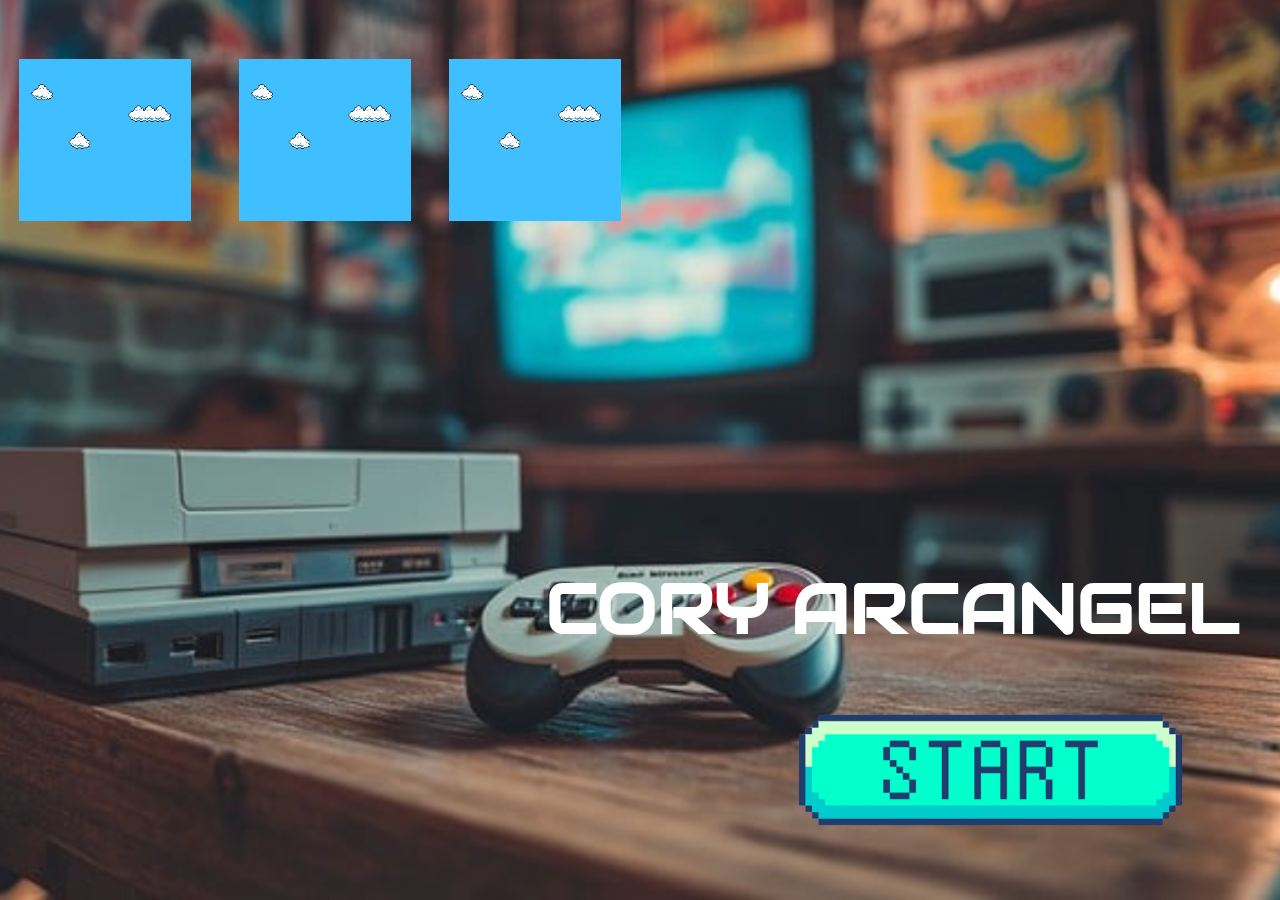
<file: index.html>
<html lang="en">
<head>
    <meta charset="UTF-8">
    <meta name="viewport" content="width=device-width, initial-scale=1.0">
    <title>Cory Arcangel</title>

    <link rel="stylesheet" href="styles.css">

</head>
<body class="index-page">

    <!-- This is the NEXT LEVEL feature I added to my site. It's done in the css, but I wanted the gif to float on the home page and simulate the movement of game elements. It took a while and some research before I actually got it, but I'm glad with how it turned out overall-->

    <div class="cloud-gif" id="cloud-gif-1">
        <img src="images/Super_Mario_Clouds.gif" alt="super mario clouds gif">
    </div>

    <div class="cloud-gif" id="cloud-gif-2">
        <img src="images/Super_Mario_Clouds.gif" alt="super mario clouds gif">
    </div>
    
    <div class="cloud-gif" id="cloud-gif-3">
        <img src="images/Super_Mario_Clouds.gif" alt="super mario clouds gif">
    </div>

    <h1 class="h1-index">CORY ARCANGEL</h1>

    <a href="artist-bio.html" class="start-button">
        <img src="images/clear-arcangel-start-btn.png" alt="retro pixel game-start button" width="500px">
    </a>

</body>
</html>
</file>
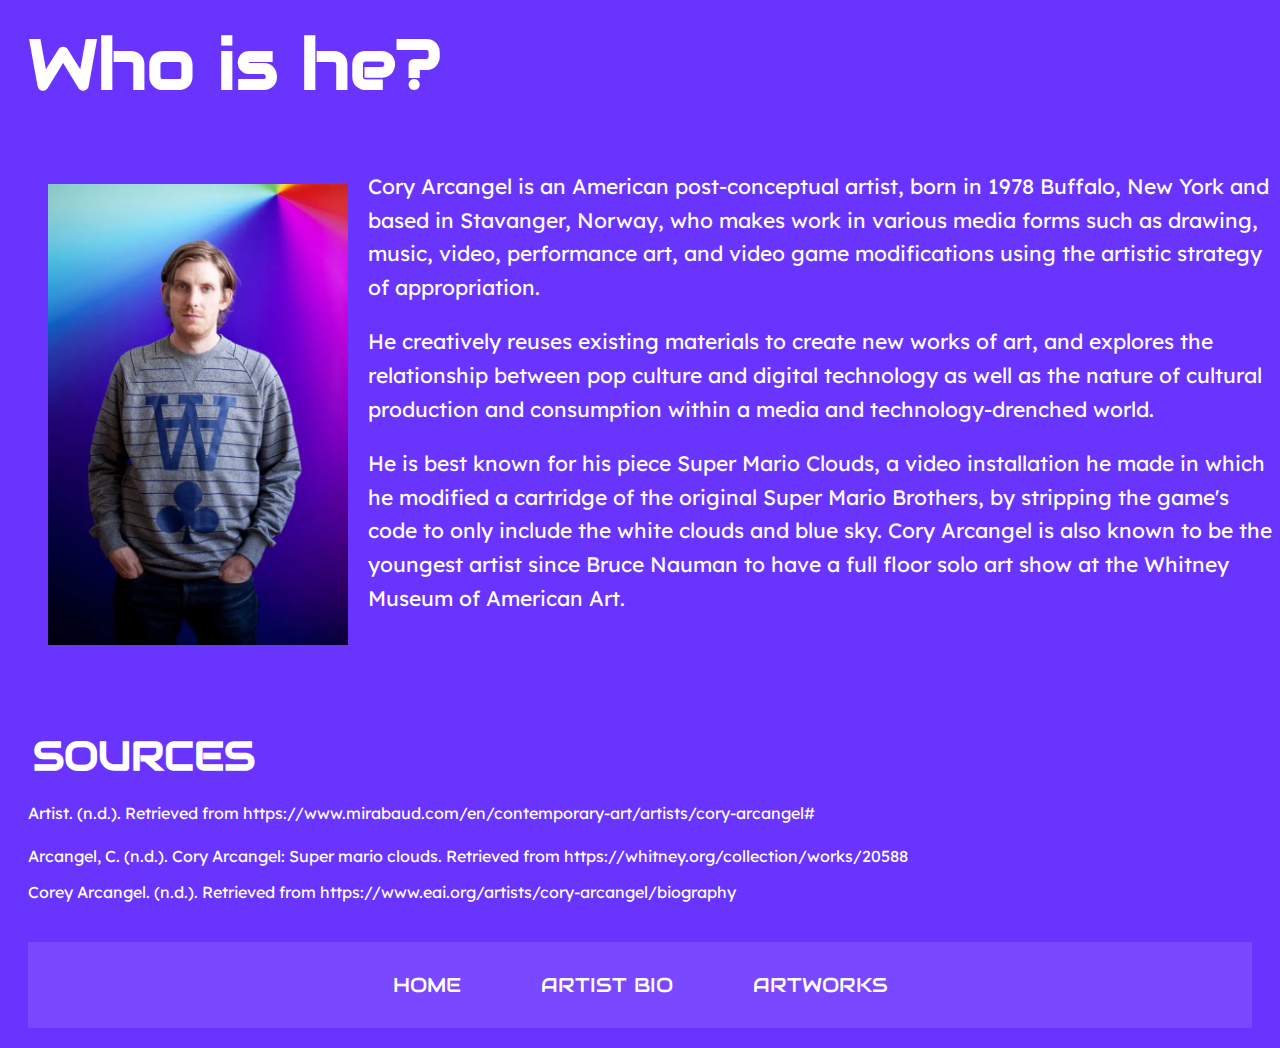
<file: artist-bio.html>
<html lang="en">
<head>
    <meta charset="UTF-8">
    <meta name="viewport" content="width=device-width, initial-scale=1.0">
    <title>Document</title>

        <link rel="stylesheet" href="styles.css">

</head>
<body class="bodyartist-bio-page">

    <h1 class="page-header">Who is he?</h1>

    <div class="artist-bio-layout">
        <img src="images/cory-arcangel-img.png" width="300px" alt="image of Cory Arcangel" class="artist-image-bio">
        
        <div class="bio-text-container">
            <p class="bio-paragraph">Cory Arcangel is an American post-conceptual artist, born in 1978 Buffalo, New York and based in Stavanger, Norway, who makes work in various media forms such as drawing, music, video, performance art, and video game modifications using the artistic strategy of appropriation.</p>
            
            <p class="bio-paragraph">He creatively reuses existing materials to create new works of art, and explores the relationship between pop culture and digital technology as well as the nature of cultural production and consumption within a media and technology-drenched world.</p>
            
            <p class="bio-paragraph">He is best known for his piece Super Mario Clouds, a video installation he made in which he modified a cartridge of the original Super Mario Brothers, by stripping the game's code to only include the white clouds and blue sky. Cory Arcangel is also known to be the youngest artist since Bruce Nauman to have a full floor solo art show at the Whitney Museum of American Art.</p>
        </div>
    </div>

    <div class="sources-container">
        <h2 class="sources-title">SOURCES</h2>
        <p class="sources-paragraph">Artist. (n.d.). Retrieved from <a href="https://www.mirabaud.com/en/contemporary-art/artists/artist/cory-arcangel#">https://www.mirabaud.com/en/contemporary-art/artists/cory-arcangel#</a></p>
        <p class="sources-paragraph2">Arcangel, C. (n.d.). Cory Arcangel: Super mario clouds. Retrieved from <a href="https://whitney.org/collection/works/20588">https://whitney.org/collection/works/20588</a></p>
        <p class="sources-paragraph3">Corey Arcangel. (n.d.). Retrieved from <a href="https://www.eai.org/artists/cory-arcangel/biography">https://www.eai.org/artists/cory-arcangel/biography</a></p>
    </div>
    
    <div class="nav-bar">
        <a href="index.html">HOME</a>
        <a href="artist-bio.html">ARTIST BIO</a>
        <a href="artworks.html">ARTWORKS</a>
    </div>
    
</body>
</html>
</file>
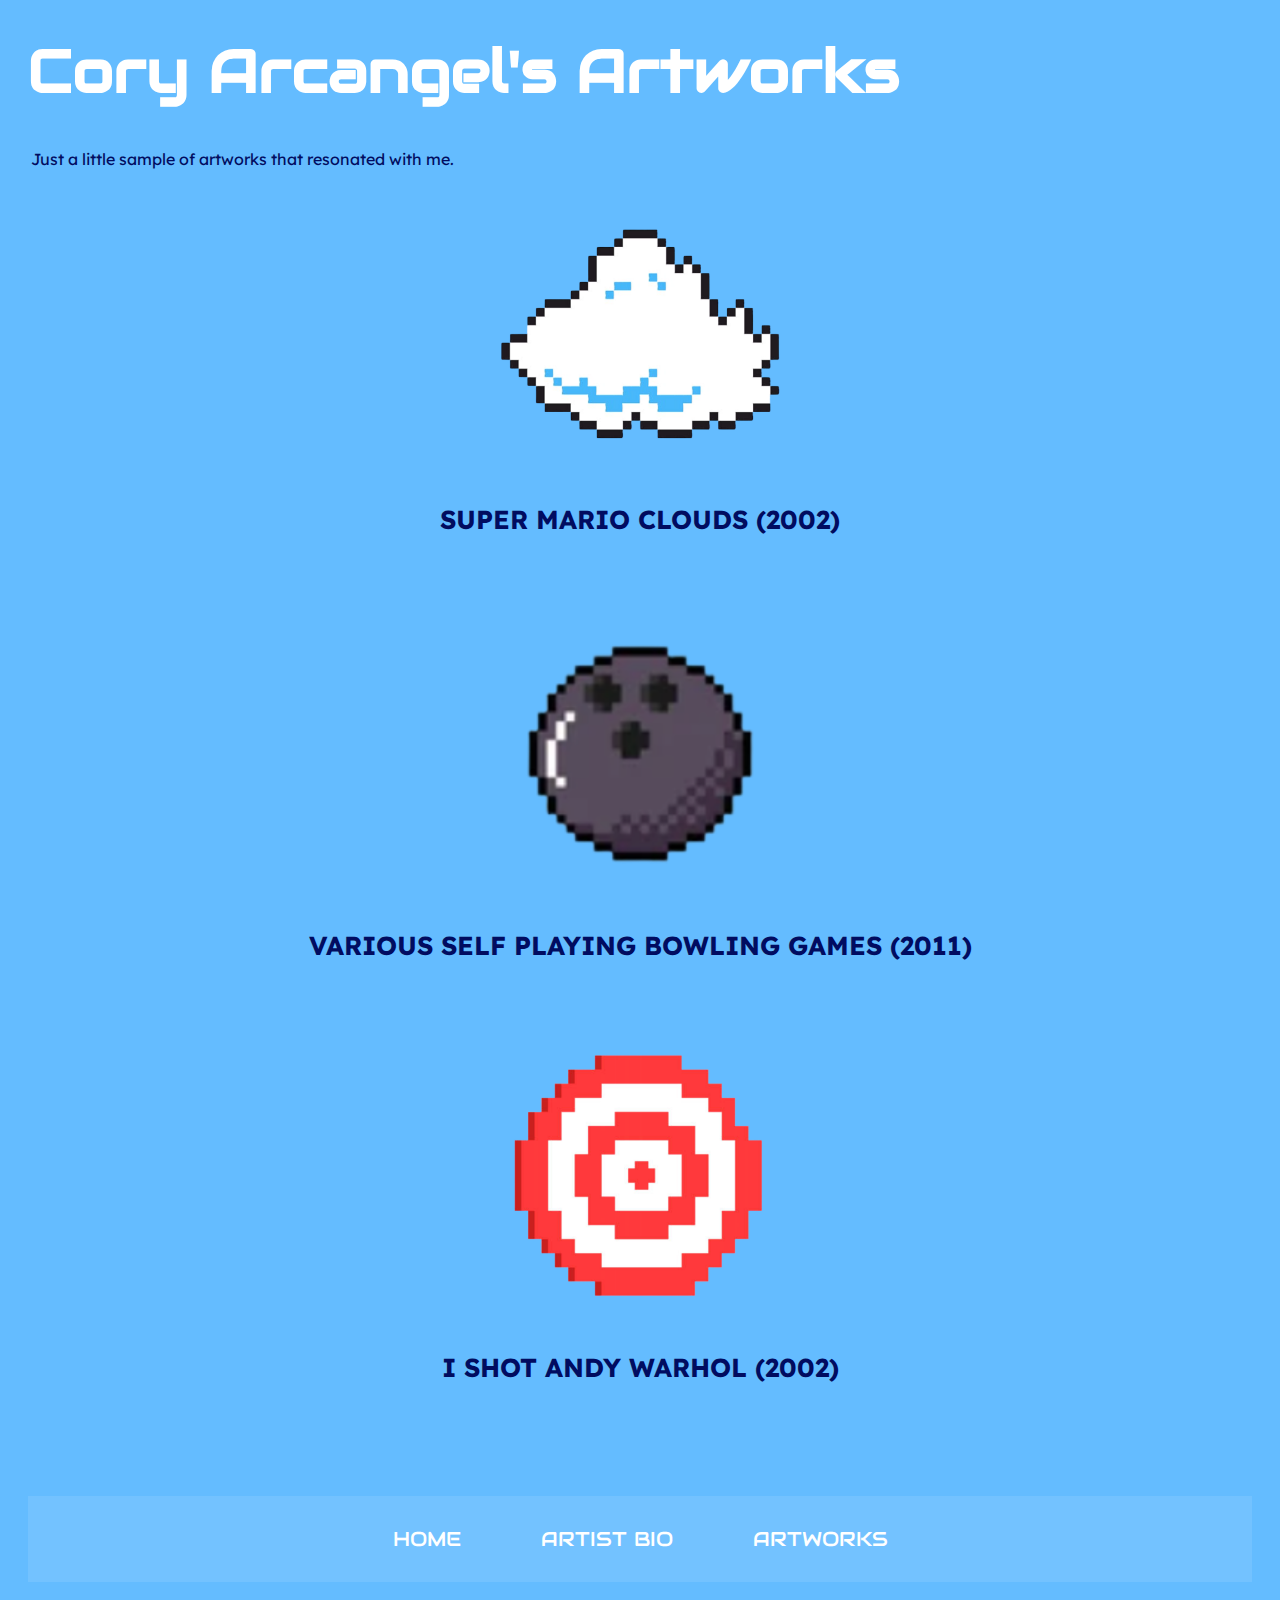
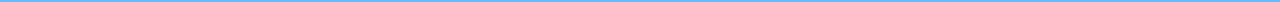
<file: artworks.html>
<html lang="en">
<head>
    <meta charset="UTF-8">
    <meta name="viewport" content="width=device-width, initial-scale=1.0">
    <title>Document</title>

    <link rel="stylesheet" href="styles.css">
    
</head>
<body class="bodyartworks-page">

<h1 class="artwork-titles">Cory Arcangel's Artworks</h1>
<p class="artwork-blip">Just a little sample of artworks that resonated with me.</p>

    <div class="artwork-symbol">
        <a href="mario-bros-clouds.html">
            <img src="images/mario-cloud-bkb.png" alt="retro pixel mario cloud" width="300px">
        </a>
        <br>
    </div>
    <h1 class="artwork-title">SUPER MARIO CLOUDS (2002)</h1>
    <br>
    <br>
    <br>
    <div class="artwork-symbol">
        <a href="bowling.html">
            <img src="images/bowling-ball-bkb.png" alt="retro pixel bowling ball" width="305px" class="artwork-symbol">
        </a>
    </div>

    <h1 class="artwork-title">VARIOUS SELF PLAYING BOWLING GAMES (2011)</h1>
    <br>
    <br>
    <br>
    <div class="artwork-symbol">
        <a href="shot-warhol.html">
            <img src="images/Design Web icons (1).png" alt="retro pixel target" width="300px" class="artwork-symbol">
        </a>
    </div>

    <h1 class="artwork-title">I SHOT ANDY WARHOL (2002)</h1>
    <br>
    <br>
    <br>
    <div class="nav-bar">
        <a href="index.html">HOME</a>
        <a href="artist-bio.html">ARTIST BIO</a>
        <a href="artworks.html">ARTWORKS</a>
    </div>
    
</body>
</html>
</file>
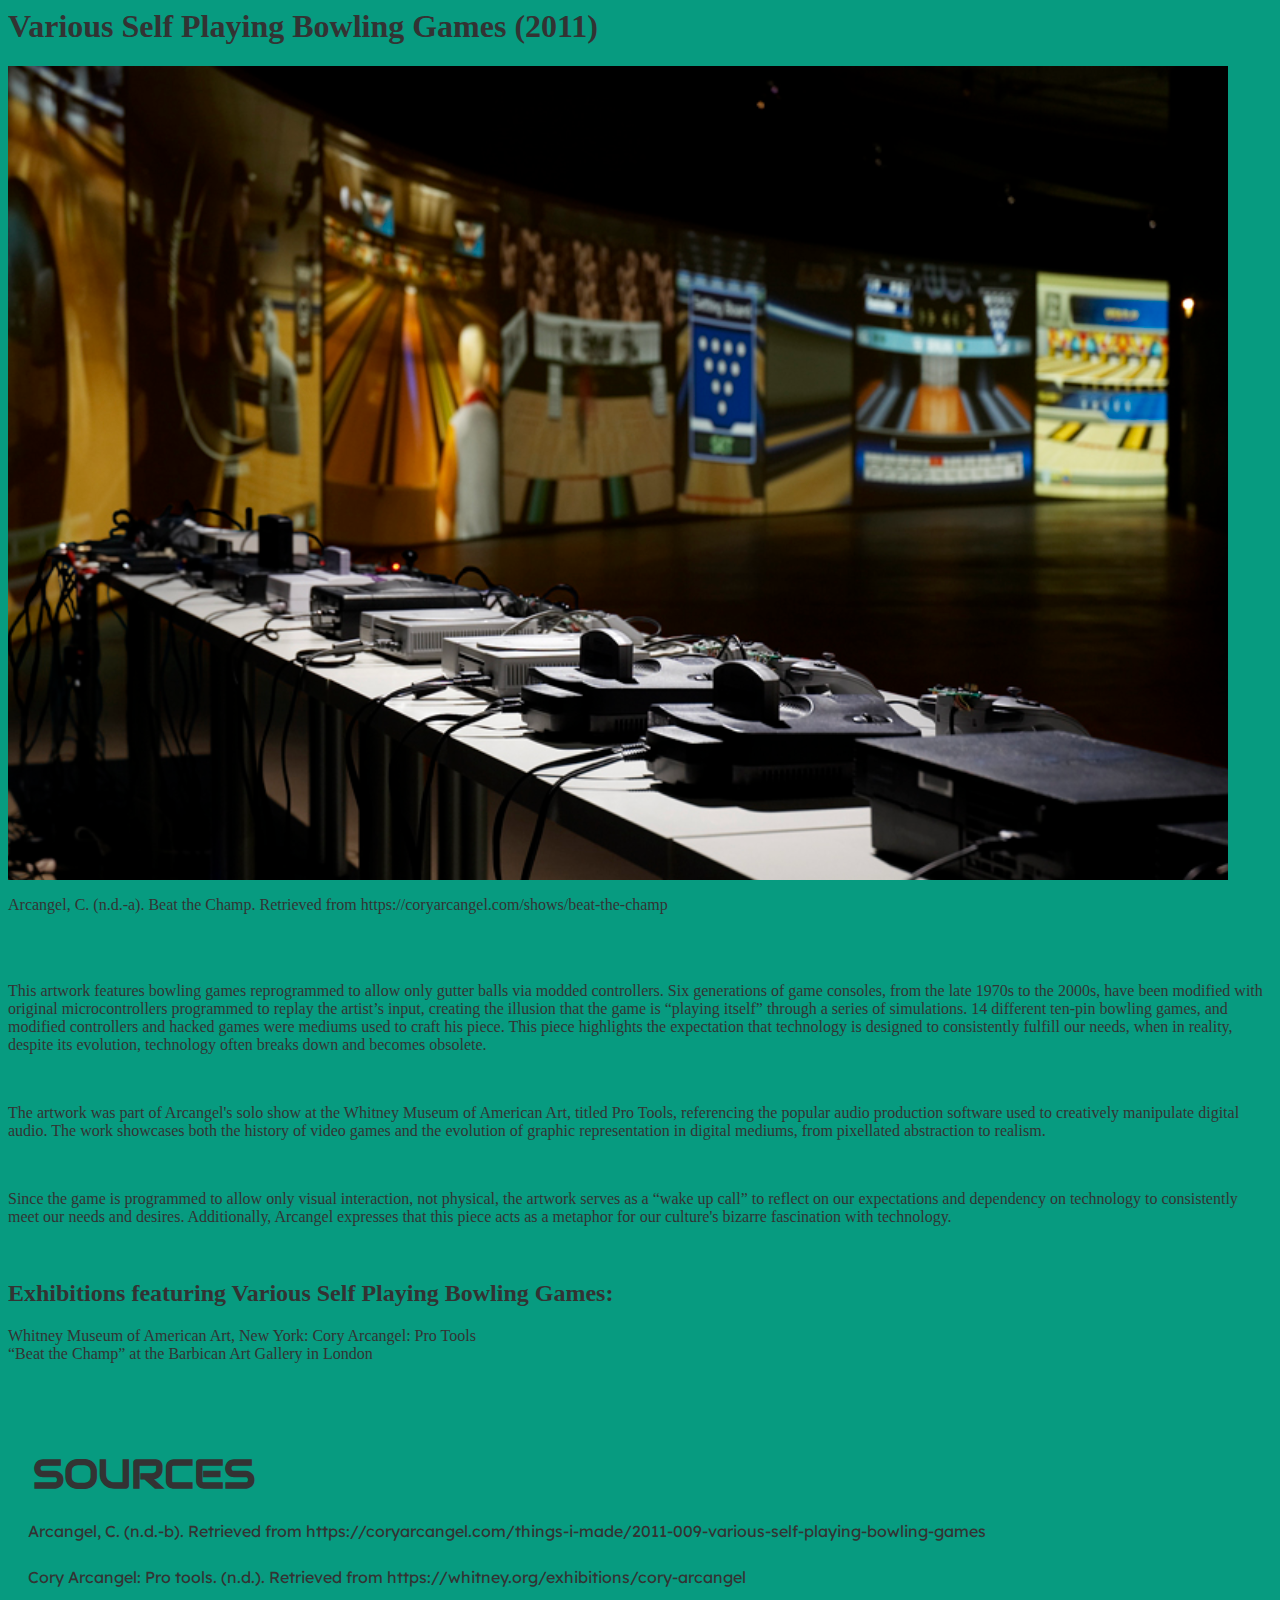
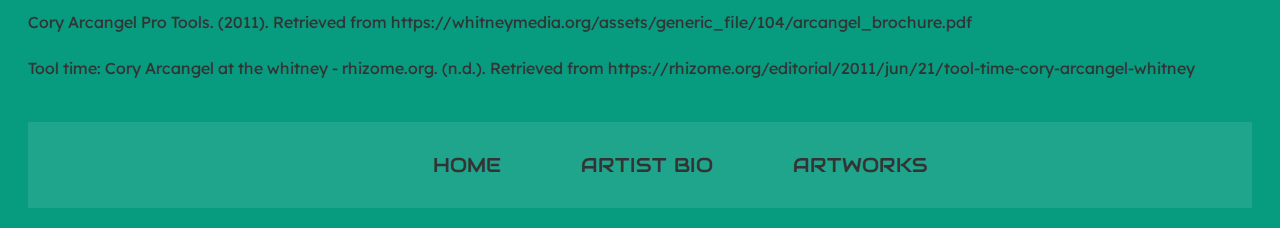
<file: bowling.html>
<html lang="en">
<head>
    <meta charset="UTF-8">
    <meta name="viewport" content="width=device-width, initial-scale=1.0">
    <title>Document</title>

        <link rel="stylesheet" href="styles.css">

</head>
<body class="bodybowling-page">
    <h1>Various Self Playing Bowling Games (2011)</h1>
    <img src="images/bowling-art-img.png" alt="bowling game projections with controllers">
    <p>Arcangel, C. (n.d.-a). Beat the Champ. Retrieved from https://coryarcangel.com/shows/beat-the-champ</p>
    <br>
    <br>
    <p>This artwork features bowling games reprogrammed to allow only gutter balls via modded controllers. Six generations of game consoles, from the late 1970s to the 2000s, have been modified with original microcontrollers programmed to replay the artist’s input, creating the illusion that the game is “playing itself” through a series of simulations. 14 different ten-pin bowling games, and modified controllers and hacked games were mediums used to craft his piece. This piece highlights the expectation that technology is designed to consistently fulfill our needs, when in reality, despite its evolution, technology often breaks down and becomes obsolete.</p>
    <br>
    <p>The artwork was part of Arcangel's solo show at the Whitney Museum of American Art, titled Pro Tools, referencing the popular audio production software used to creatively manipulate digital audio. The work showcases both the history of video games and the evolution of graphic representation in digital mediums, from pixellated abstraction to realism.</p>
    <br>
    <p>Since the game is programmed to allow only visual interaction, not physical, the artwork serves as a “wake up call” to reflect on our expectations and dependency on technology to consistently meet our needs and desires. Additionally, Arcangel expresses that this piece acts as a metaphor for our culture's bizarre fascination with technology.</p>
    <br>

    <h2>Exhibitions featuring Various Self Playing Bowling Games:</h2>
    <a href="https://whitney.org/exhibitions/cory-arcangel">Whitney Museum of American Art, New York: Cory Arcangel: Pro Tools</a>
    <br>
    <a href="https://www.barbican.org.uk/whats-on/2011/event/cory-arcangel-beat-the-champ">“Beat the Champ” at the Barbican Art Gallery in London</a>   
    <br>
   
    <div class="sources-container">
        <h2 class="sources-title">SOURCES</h2>
        <p class="sources-paragraph">Arcangel, C. (n.d.-b). Retrieved from <a href="https://coryarcangel.com/things-i-made/2011-009-various-self-playing-bowling-games">https://coryarcangel.com/things-i-made/2011-009-various-self-playing-bowling-games</a></p>
        <p class="sources-paragraph">Cory Arcangel: Pro tools. (n.d.). Retrieved from <a href="https://whitney.org/exhibitions/cory-arcangel">https://whitney.org/exhibitions/cory-arcangel</a></p>
        <p class="sources-paragraph">Cory Arcangel Pro Tools. (2011). Retrieved from <a href="https://whitneymedia.org/assets/generic_file/104/arcangel_brochure.pdf">https://whitneymedia.org/assets/generic_file/104/arcangel_brochure.pdf</a></p>
        <p class="sources-paragraph">Tool time: Cory Arcangel at the whitney - rhizome.org. (n.d.). Retrieved from <a href="https://rhizome.org/editorial/2011/jun/21/tool-time-cory-arcangel-whitney">https://rhizome.org/editorial/2011/jun/21/tool-time-cory-arcangel-whitney</p>
    </div>   

    <div class="nav-bar">
        <a href="index.html">HOME</a>
        <a href="artist-bio.html">ARTIST BIO</a>
        <a href="artworks.html">ARTWORKS</a>
    </div>


</body>
</html>
</file>
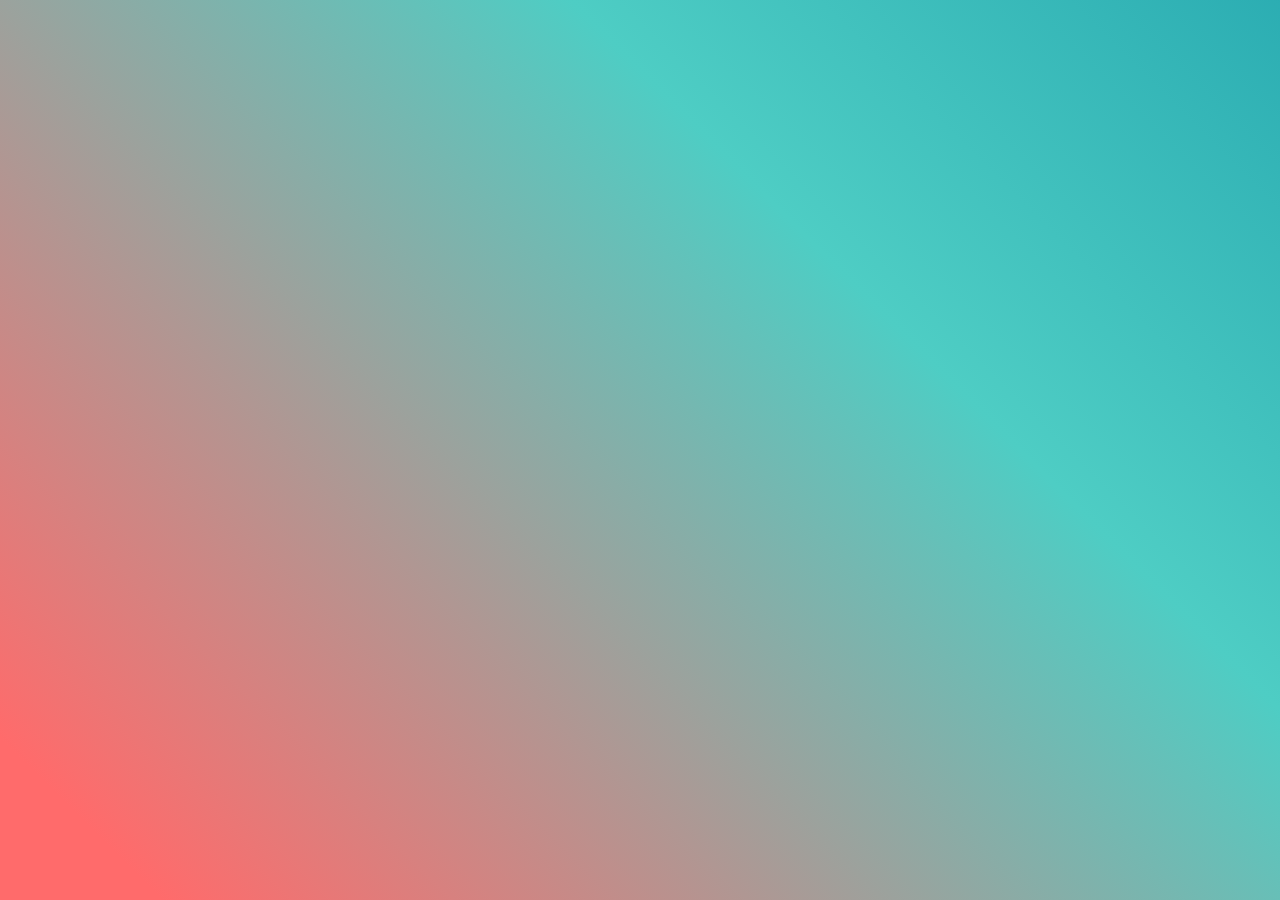
<file: exper.html>
<html lang="en">
<head>
    <meta charset="UTF-8">
    <meta name="viewport" content="width=device-width, initial-scale=1.0">
    <title>Document</title>
    <style>
        body {
            margin: 0;
            padding: 0;
            height: 100vh;
            background: linear-gradient(45deg, #ff6b6b 30%, #4ecdc4 50%, #0f93a4 70%, #0c0fa4 100%);
            background-size: 300% 300%;
            animation: gradientShift 20s ease infinite;
        }

        @keyframes gradientShift {
            0% {
                background-position: 0% 50%;
            }
            50% {
                background-position: 100% 50%;
            }
            100% {
                background-position: 0% 50%;
            }
        }

    </style>

</head>
<body>
    
</body>
</html>
</file>
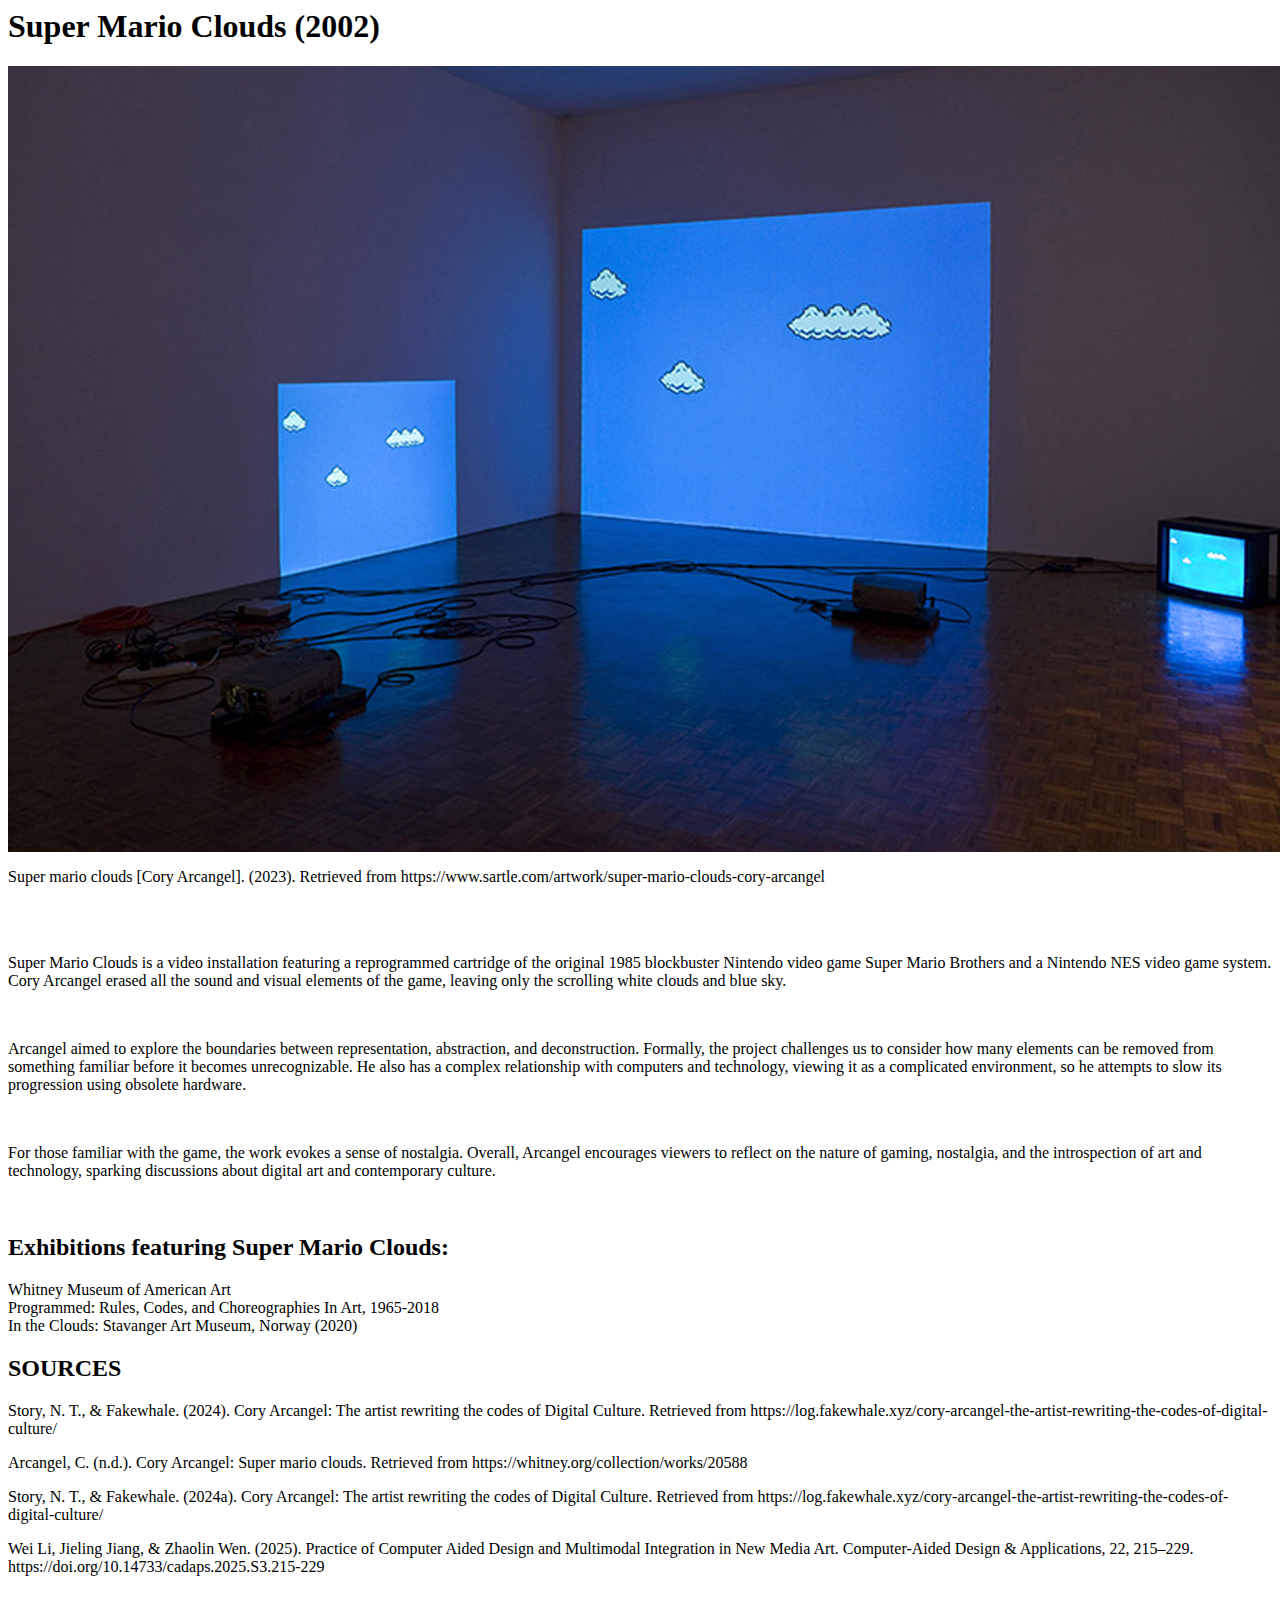
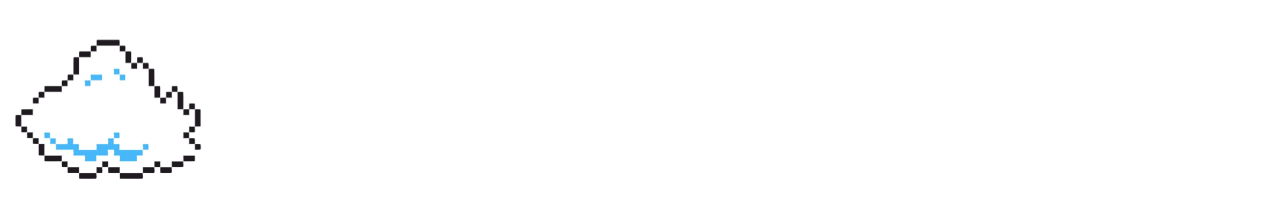
<file: mario-bros-clouds.html>
<html lang="en">
<head>
    <meta charset="UTF-8">
    <meta name="viewport" content="width=device-width, initial-scale=1.0">
    <title>Document</title>

        <link rel="stylesheet" href="styles.css">

</head>
<body>
    <h1>Super Mario Clouds (2002)</h1>
    <img src="images/mario-cloud-img.png" alt="blue sky with Mario Bros. clouds moving across the screen">
    <p>Super mario clouds [Cory Arcangel]. (2023). Retrieved from https://www.sartle.com/artwork/super-mario-clouds-cory-arcangel</p>
    <br>
    <br>
    <p>Super Mario Clouds is a video installation featuring a reprogrammed cartridge of the original 1985 blockbuster Nintendo video game Super Mario Brothers and a Nintendo NES video game system. Cory Arcangel erased all the sound and visual elements of the game, leaving only the scrolling white clouds and blue sky.</p>
    <br>
    <p>Arcangel aimed to explore the boundaries between representation, abstraction, and deconstruction. Formally, the project challenges us to consider how many elements can be removed from something familiar before it becomes unrecognizable. He also has a complex relationship with computers and technology, viewing it as a complicated environment, so he attempts to slow its progression using obsolete hardware.</p>
    <br>
    <p>For those familiar with the game, the work evokes a sense of nostalgia. Overall, Arcangel encourages viewers to reflect on the nature of gaming, nostalgia, and the introspection of art and technology, sparking discussions about digital art and contemporary culture.</p>
    <br>

    <h2>Exhibitions featuring Super Mario Clouds:</h2>
    <a href="https://whitney.org/collection/works/20588">Whitney Museum of American Art</a>
    <br>
    <a href="https://whitney.org/exhibitions/programmed/art">Programmed: Rules, Codes, and Choreographies In Art, 1965-2018</a>   
    <br>
    <a href="https://greenenaftaligallery.com/news/artist-talk-cory-arcangel">In the Clouds: Stavanger Art Museum, Norway (2020)</a>


    <h2 class="sources">SOURCES</h2>
    <p>Story, N. T., & Fakewhale. (2024). Cory Arcangel: The artist rewriting the codes of Digital Culture. Retrieved from https://log.fakewhale.xyz/cory-arcangel-the-artist-rewriting-the-codes-of-digital-culture/</p>
    <p>Arcangel, C. (n.d.). Cory Arcangel: Super mario clouds. Retrieved from https://whitney.org/collection/works/20588</p>
    <p>Story, N. T., & Fakewhale. (2024a). Cory Arcangel: The artist rewriting the codes of Digital Culture. Retrieved from https://log.fakewhale.xyz/cory-arcangel-the-artist-rewriting-the-codes-of-digital-culture/</p>
    <p>Wei Li, Jieling Jiang, & Zhaolin Wen. (2025). Practice of Computer Aided Design and Multimodal Integration in New Media Art. Computer-Aided Design & Applications, 22, 215–229. https://doi.org/10.14733/cadaps.2025.S3.215-229</p>
    <br>    


    <a href="artworks.html">
        <img src="images/mario-cloud-bkb.png" alt="retro pixel mario cloud" width="200px">
    </a>

</body>
</html>
</file>
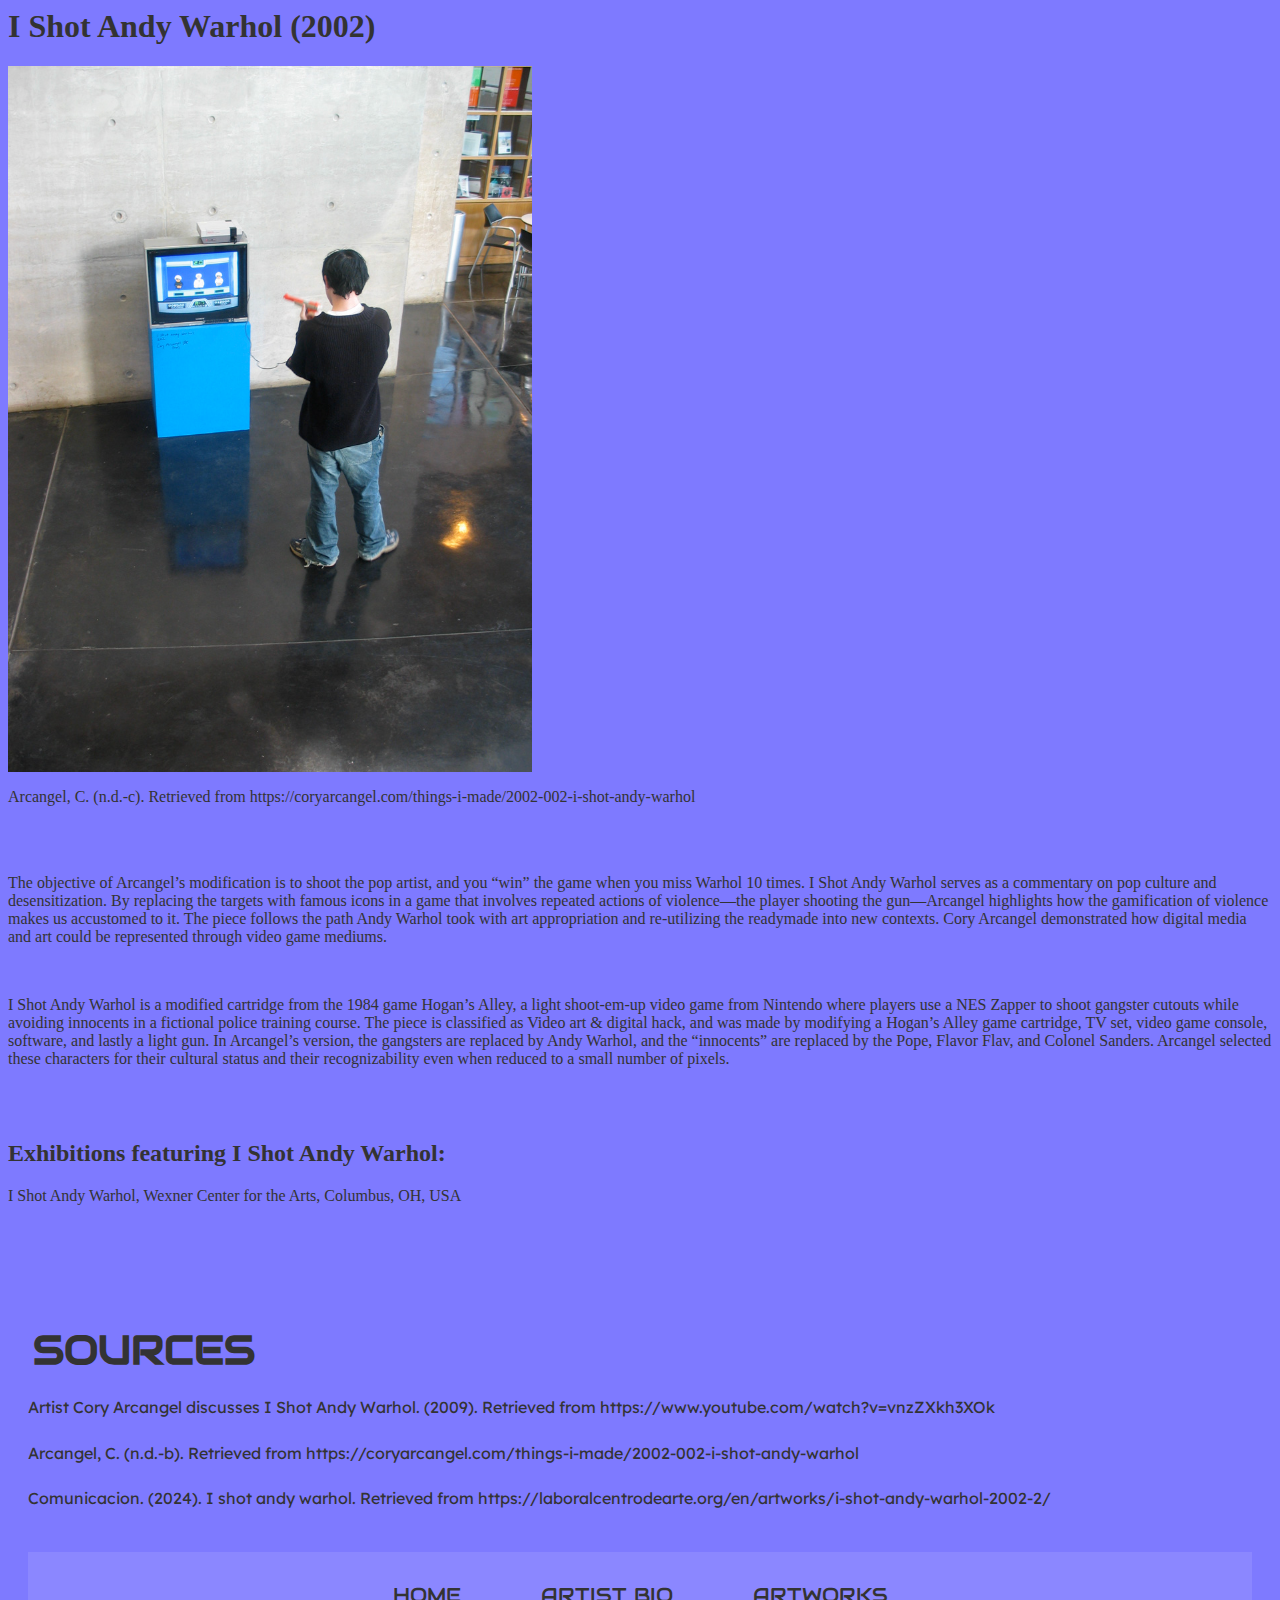
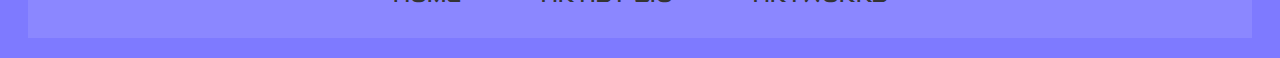
<file: shot-warhol.html>
<html lang="en">
<head>
    <meta charset="UTF-8">
    <meta name="viewport" content="width=device-width, initial-scale=1.0">
    <title>Document</title>

        <link rel="stylesheet" href="styles.css">

</head>
<body class="bodyshot-warhol-page">
    <h1 class="web-titles">I Shot Andy Warhol (2002)</h1>
    
    <img src="images/shot-warhol-img.png" alt="person with game light gun pointing at tv screen">
    <p>Arcangel, C. (n.d.-c). Retrieved from https://coryarcangel.com/things-i-made/2002-002-i-shot-andy-warhol</p>
    <br>
    <br>
    <p>The objective of Arcangel’s modification is to shoot the pop artist, and you “win” the game when you miss Warhol 10 times. I Shot Andy Warhol serves as a commentary on pop culture and desensitization. By replacing the targets with famous icons in a game that involves repeated actions of violence—the player shooting the gun—Arcangel highlights how the gamification of violence makes us accustomed to it. The piece follows the path Andy Warhol took with art appropriation and re-utilizing the readymade into new contexts. Cory Arcangel demonstrated how digital media and art could be represented through video game mediums.</p>
    <br>
    <p>I Shot Andy Warhol is a modified cartridge from the 1984 game Hogan’s Alley, a light shoot-em-up video game from Nintendo where players use a NES Zapper to shoot gangster cutouts while avoiding innocents in a fictional police training course. The piece is classified as Video art & digital hack, and was made by modifying a Hogan’s Alley game cartridge, TV set, video game console, software, and lastly a light gun. In Arcangel’s version, the gangsters are replaced by Andy Warhol, and the “innocents” are replaced by the Pope, Flavor Flav, and Colonel Sanders. Arcangel selected these characters for their cultural status and their recognizability even when reduced to a small number of pixels.</p>
    <br>
    <br>

    <h2>Exhibitions featuring I Shot Andy Warhol:</h2>
    <p>I Shot Andy Warhol, Wexner Center for the Arts, Columbus, OH, USA</p>
    <br>

    <div class="sources-container">
        <h2 class="sources-title">SOURCES</h2>
        <p class="sources-paragraph">Artist Cory Arcangel discusses I Shot Andy Warhol. (2009). Retrieved from <a href="https://www.youtube.com/watch?v=vnzZXkh3XOk">https://www.youtube.com/watch?v=vnzZXkh3XOk</a></p>
        <p class="sources-paragraph">Arcangel, C. (n.d.-b). Retrieved from <a href="https://coryarcangel.com/things-i-made/2002-002-i-shot-andy-warhol">https://coryarcangel.com/things-i-made/2002-002-i-shot-andy-warhol</a></p>
        <p class="sources-paragraph">Comunicacion. (2024). I shot andy warhol. Retrieved from <a href="https://laboralcentrodearte.org/en/artworks/i-shot-andy-warhol-2002-2/">https://laboralcentrodearte.org/en/artworks/i-shot-andy-warhol-2002-2/</a></p>
    </div>



    <div class="nav-bar">
        <a href="index.html">HOME</a>
        <a href="artist-bio.html">ARTIST BIO</a>
        <a href="artworks.html">ARTWORKS</a>
    </div>

</body>
</html>
</file>
<file: styles.css>
@font-face {
    font-family: audiowide;
    src: url(fonts/Audiowide-Regular.ttf);
}

@font-face {
    font-family: lexend;
    src: url(fonts/Lexend-VariableFont_wght.ttf);
}

/* Background only for index.html */
body.index-page {
    background-image: url('images/main-bkg-img.png');
    background-size: cover;
    background-position: center;
    background-attachment: fixed;
    margin: 0;
    padding: 0;
    min-height: 100vh;
}

/* Individual page background colors */
.bodyindex-page {
    background: rgba(112, 11, 162, 0.733);
}

.bodyartworks-page {
    background: #64BCFF;
    color: white;
}

.bodybowling-page {
    background: #079B80;
    color: #333;
}

.bodyshot-warhol-page {
    background: #7E7AFF;
    color: #333;
}

.bodymario-clouds-page {
    background: #fbcd62;
    color: #333;
}

.bodyartist-bio-page {
    background: #6A34FF;
    color: #ffffff;
}

.h1-index {
    font-family: audiowide;
    font-size: 70px;
    color: white;
    position: fixed;
    bottom: 200px;
    right: 40px;
    margin-top: 60px;
}

.artwork-blip{
    margin-left: 23px;
    font-family: lexend;
    color:#010c60;
}

.artwork-title {
    font-family: lexend;
    font-size: 26px;
    display: flex;
    justify-content: center;
    align-items: center;
    color: #010c60;
}

/* Artist bio page specific styling */
.artist-bio-layout {
    display: flex;
    align-items: flex-start;
    font-family: lexend;
    font-size: 21px;
    gap: 20px;
    margin-top: 40px;
}

.artist-image-bio {
    margin-top: 35px;
    margin-left: 40px;
    flex-shrink: 0;
}

.bio-text-container {
    flex: 1;
}

.bio-paragraph {
    margin-bottom: 20px;
    line-height: 1.6;
}

#bio-paragraph-1 {
    color: #ffff;
}


.artwork-img-source{
    font-family: lexend;
}

#artwork-img-source-1 {
    color:#ff0808
}

#artwork-img-source-2 {
    color:#FFFF00;
}

#artwork-img-source-3 {
    color:#93FFE0;
}

.artwork-symbol{
    display: flex;
    justify-content: center;
    align-items: center;
}

.artwork-symbol:hover {
    transform: scale(1.1);
}

.artwork-titles {
    font-family: audiowide;
    font-size: 60px;
    margin-top: 33px;
    margin-left:20px;
}

#artwork-titles-1{
    color: #bf0000;
}

#artwork-titles-2{
    color: #FFFF00;
}

#artwork-titles-3{
    color: #93FFE0;
}

.page-header {
    font-family: audiowide;
    font-size: 70px;
    margin: 20px 0 30px 20px;
}

/* Sources styling for all pages */
.sources-container {
    margin-top: 40px;
    margin-right: 20px;
    margin-left: 20px;
    font-family: lexend;
}

#sources-container-1 {
    color: #ffff;
}

.sources-title {
    font-family: audiowide;
    font-size: 40px;
    margin-top: 85px;
    margin-bottom: 20px;
    margin-left: 5px;
    color: inherit;
}

#sources-title-1 {
    color:#bf0000;
}

#sources-title-2 {
    color: #FFFF00;
}

#sources-title-3 {
    color: #93FFE0;
}

.sources-paragraph {
    margin-bottom: 15px;
    line-height: 1.6;
    margin-left: 0;
    margin-bottom: 20px;
}

#sources-paragraph-1 {
    color:#ff0000;
}

#sources-paragraph-2 {
    color:#ffffff;
}

.artwork-paragraph-layout {
    font-family: lexend;
    font-size: 25px;
    margin-top: 70px;
    margin-bottom: 80px;
    margin-left: 20px;
}

#artwork-paragraph-layout-1 {
    color:#bf0000;
}

#artwork-paragraph-layout-2 {
    color:#ffffff;
}

/* Navigation bar styling */
.nav-bar {
    display: flex;
    justify-content: center;
    align-items: center;
    gap: 40px;
    padding: 20px 0;
    margin: 40px 20px 20px 20px;
    background-color: rgba(255, 255, 255, 0.1);
}

#nav-bar-1 {
    color: #bf0000;
}

#nav-bar-2 {
    color: #ffff;
}
.nav-bar a {
    font-family: audiowide;
    font-size: 20px;
    color: inherit;
    padding: 10px 20px;
    border-radius: 5px;
    transition: background-color 0.3s ease;
    text-decoration: none;
}

.nav-bar a:hover {
    background-color: rgba(62, 61, 61, 0.2);
}

/* Style the cloud gif container */
.cloud-gif {
    position: absolute;
    top: 40px;
    width: 150px;
    height: 200px;
    display: flex;
    align-items: center;
    justify-content: center;
    animation: float 3s ease-in-out infinite;
}

#cloud-gif-1 {
    left: 30px;
    animation-delay: 2s;
}

#cloud-gif-2 {
    left: 250px;
    animation-delay: 0.7s;
}

#cloud-gif-3 {
    left: 460px;
    animation-delay: 2s;
}

@keyframes float {
    0%, 100% {
        transform: translateY(0px);
    }
    50% {
        transform: translateY(-10px);
    }
}

.cloud-gif img {
    width: 115%;
    height: 115%;
    object-fit: contain;
    border-radius: 0px;
}

.start-button {
    position: fixed;
    bottom: 40px;
    right: 40px;
    display: flex;
    justify-content: flex-end;
    align-items: flex-end;
    z-index: 1000;
}

.start-button:hover {
    transform: scale(1.1);
}

/* Global link styling - remove underlines and prevent color changes */
a {
    text-decoration: none;
    color: inherit;
}

a:visited {
    text-decoration: none;
    color: inherit;
}

a:hover {
    text-decoration: none;
    color: inherit;
}

a:active {
    text-decoration: none;
    color: inherit;
}

a:link {
    text-decoration: none;
    color: inherit;
}

.a:visited{
    text-decoration: none;
    color: #ffffff;
}

@media only screen and (max-width: 600px) {
    .h1-index,
    .page-header {
        font-size: 38px;
        text-align:center;
        position: static;
        margin: 25px 0;
    }

    .nav-bar {
        felx-direction: column;
        gap: 15px;
        margin: 20px;
        padding: 10px 0;
    }

    .nav-bar a {
        font-size: 18px;
        padding: 8px 12px;
    }

    .artist-bio-layout {
        flex-direction: column;
        align-items: center;
        text-align: center;
        margin: 20px;
    }

    img,
    .artist-image-bio,
    .cloud-gif img {
        width: 90%;
        height: auto;
        display: block;
        margin: 0 auto;
    }

    .artwork-title,
    .artwork-paragraph-layout,
    .sources-container {
        font-size: 18px;
        margin: 15px;
    }

    .start-button {
        display: none;
    }
}

@media only screen and (max-width: 600px) {
    .h1-index,
    .page-header {
        font-size: 55px;
        text-align: center;
    }

    .nav-bar {
        flex-direction: row;
        flex-wrap: wrap;
        gap: 25px;
        margin: 30px 10px;
    }

    .nav-bar a {
        font-size: 19px;
        padding: 10px 16px;
    }

    .artist-bio-layout {
        flex-direction: row;
        align-items: center;
        gap: 15px;
        margin: 30px;
    }

    .artist-image-bio img,
    .cloud-gif img {
        width: 70%;
        height: auto;
    }

    .artwork-title,
    .artwork-paragraph-layout,
    .sources-container {
        font-size: 20px;
    }

    .start-button {
        bottom: 20px;
        right:20px;
    }
}
</file>
